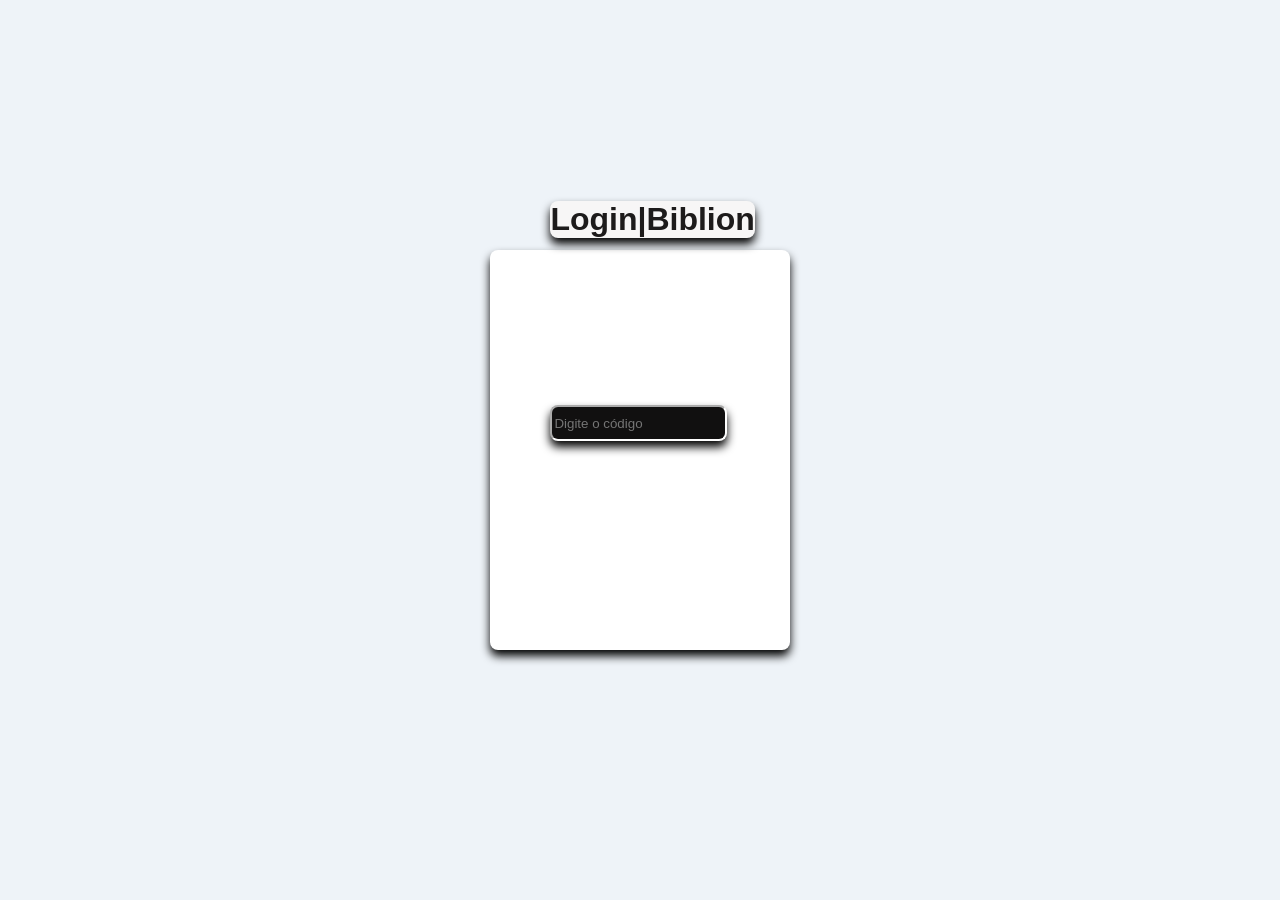
<file: index.html>
<!DOCTYPE html>
<html lang="en">
<head>
    <meta charset="UTF-8">
    <meta name="viewport" content="width=device-width, initial-scale=1.0">
    <title>Verificação</title>
    <link rel="stylesheet" href="./style.css">
</head>
<body>
<div class="Card"><h1 id="title">Login|Biblion </h1>
    <input type="text" placeholder="Digite o código" id="verificar">
    <span id="erro" style="color: red;"></span>
    <details id="oculto" style="display: none;">
        <summary>Verificar Código</summary>
        <p>o código é: "leia"</p>
    </details>
</div>
</body>
<script>
const verify = document.getElementById("verificar");
const erro = document.getElementById("erro");
const oculto = document.getElementById("oculto");
let tenta = 0;
verify.onblur = function(event){
tenta++;
  text = event.target.value

  if (text === "leia"){
    window.location.href = "start.html"
  }else{
    erro.textContent = "Código errado seu betinha"
   
   /*setTimeout(() => {
    window.location.reload()
   },2000);*/
}
if(tenta >= 3){
    oculto.style.display = "block";
}
}
</script>
</html>
</file>
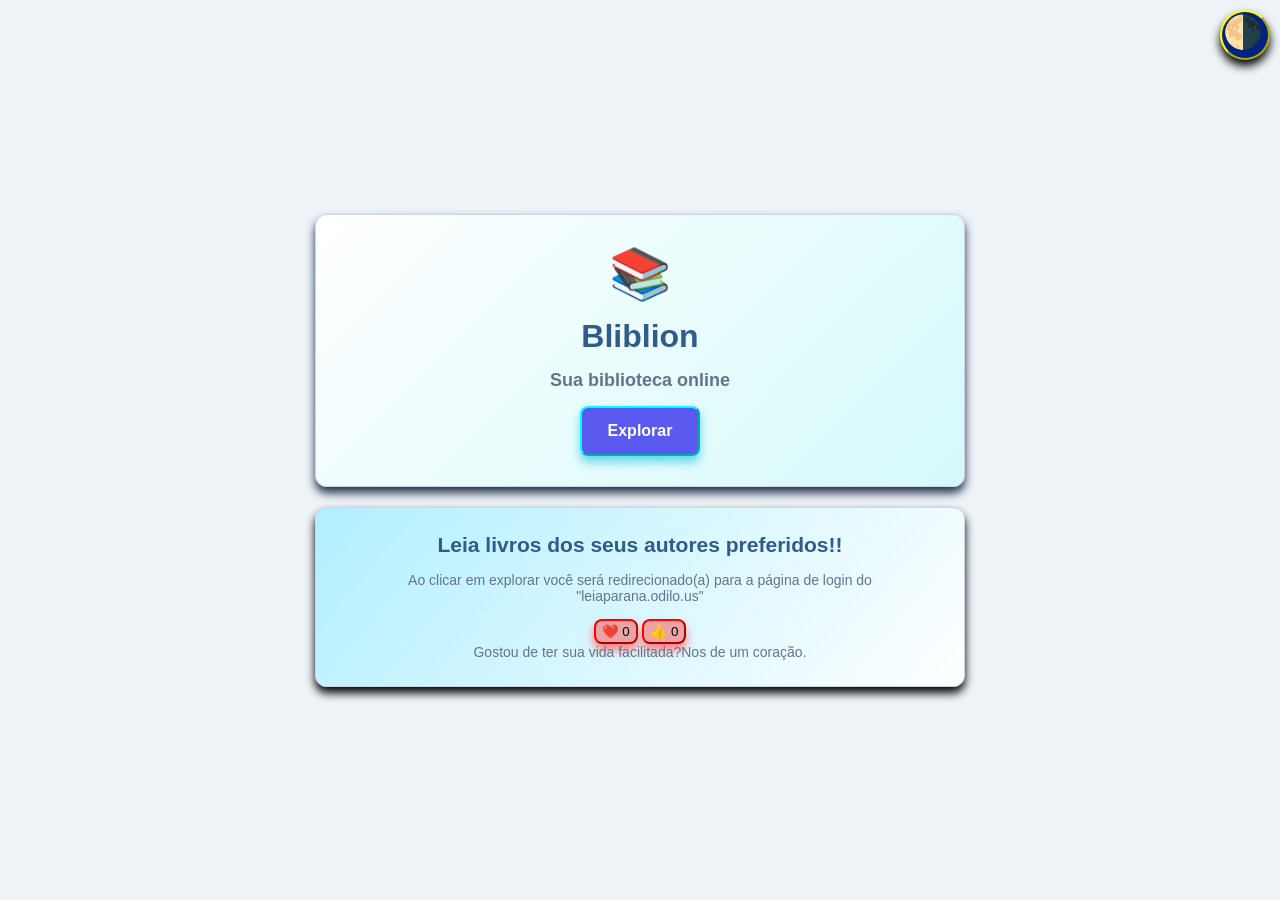
<file: start.html>
<!DOCTYPE html>
<html lang="pt-BR">
  <head>
    <meta charset="UTF-8">
    <meta http-equiv="X-UA-Compatible" content="IE=edge">
    <meta name="viewport" content="width=device-width, initial-scale=1.0">
    <title>Bliblion</title>
    <link rel="stylesheet" href="./style.css">
  </head>
  <body>
    <div class="info-central">
      <div class="icone">📚</div>
      <h1>Bliblion</h1>
      <h2>Sua biblioteca online</h2>
      <a href="">
        <button id="Explor">Explorar</button>
      </a>
    </div>
    <div class="info-2">
      <h3>Leia livros dos seus autores preferidos!!</h3>
      <h6> Ao clicar em explorar você será redirecionado(a) para a página de login do "leiaparana.odilo.us" </h6>
      <main>
        <button id="like">❤️ <span>0</span>
        </button>
        <button id="like">👍 <span>0</span>
        </button>
        <h6>Gostou de ter sua vida facilitada?Nos de um coração.</h6>
      </main>
    </div>
    <div class="popup">
      <h1 id="hasy23has">⚠️</h1>
      <h3 id="hasy23has">Redirecionando...</h3>
      <button id="continuar">Continuar</button>
      <button id="cancelar">Cancelar</button>
    </div>
    <button id="mode">🌗</button>
  </body>
  <script>
    //botão de like
    /*const like = document.querySelector("#like");
    like.addEventListener("click", botaoClicado);

    function botaoClicado(){
        let liketx = like.querySelector("span")
        liketx.textContent++;
    }*/
    const like = document.querySelectorAll("#like")
    like.forEach(lkbtn => {
      let gostou = false;
      lkbtn.onclick = function() {
        if (gostou === false) {
          gostou = true;
          this.querySelector("span").textContent++
        } else {
          this.querySelector("span").textContent--;
          gostou = false
        }
      }
    });
    //pop up de aviso
    let buttonEX = document.querySelector("#Explor")
    buttonEX.addEventListener("click", popup)
    let explorbox = document.querySelector(".popup")

    function popup(event) {
      event.preventDefault()
      explorbox.style.display = "block";
    }
    //manda para o leia parana ao clicar em continuar
    let continuar = document.querySelector("#continuar")
    continuar.addEventListener("click", continuaref);

    function continuaref() {
      window.location.href = "https://accounts.google.com/v3/signin/identifier?continue=https%3A%2F%2Faccounts.google.com%2Fo%2Fsaml2%2Fcontinue%3Fidpid%3DC03fukzmn%26SAMLRequest%3DPD94bWwgdmVyc2lvbj0iMS4wIiBlbmNvZGluZz0iVVRGLTgiIHN0YW5kYWxvbmU9Im5vIj8%[base64]%[base64]%2FY2xpZW50X25hbWU9c2VlZDwvc2FtbDI6SXNzdWVyPjwvc2FtbDJwOkF1dGhuUmVxdWVzdD4%253D%26RelayState%3Dhttps%3A%2F%2Fsir.odilotk.es%2Fcallback%3Fclient_name%253Dseed%26omethod%3DPOST&dsh=S1042350896%3A1785865361443791&faa=1&followup=https%3A%2F%2Faccounts.google.com%2Fo%2Fsaml2%2Fcontinue%3Fidpid%3DC03fukzmn%26SAMLRequest%3DPD94bWwgdmVyc2lvbj0iMS4wIiBlbmNvZGluZz0iVVRGLTgiIHN0YW5kYWxvbmU9Im5vIj8%[base64]%[base64]%2FY2xpZW50X25hbWU9c2VlZDwvc2FtbDI6SXNzdWVyPjwvc2FtbDJwOkF1dGhuUmVxdWVzdD4%253D%26RelayState%3Dhttps%3A%2F%2Fsir.odilotk.es%2Fcallback%3Fclient_name%253Dseed%26omethod%3DPOST&passive=1209600&flowName=GlifWebSignIn&flowEntry=ServiceLogin&ifkv=Ac50bxvp3hY24vFbj-nn-CDe0yxeovB1xIWJ7s9HSBD_l2lkVPTpIHj3AbQ-FpjszNDhFQ1bThZ5vQ"
    }
    //botão de cancelar
    let cancelar = document.querySelector("#cancelar")
    cancelar.addEventListener("click", cancelar1)

    function cancelar1() {
      explorbox.style.display = "none";
    }

//Modo Escuro KKKKKKKKKKKKK pai manja.
const mode = document.querySelector("#mode");
mode.textContent
mode.onclick = function () {
    document.body.classList.toggle("dark"); //aplica o modo escuro das parada lá
    if(mode.textContent === "🌗"){ //se o botão com o id "mode" tiver um conteudo de texto assim, então ele altera para o do sol e vice versa
      mode.textContent = "🌞"
      }
      else {
        mode.textContent = "🌗"
      }
    
}


  </script>
</html>
</file>
<file: style.css>
body {
  margin: 0;
  min-height: 100vh;
  padding: 30px 0;

  display: flex;
  flex-direction: column;
  justify-content: center;
  align-items: center;

  gap: 20px;

  background-color: #eef3f8;

  font-family: Arial, sans-serif;

  box-sizing: border-box;
}

.info-central {
  width: 650px;

  background: linear-gradient(135deg, #ffffff, #d4f9fa);
  color: #24324a;

  display: flex;
  flex-direction: column;

  justify-content: center;
  align-items: center;

  text-align: center;

  gap: 15px;
  padding: 30px 20px;

  box-sizing: border-box;

  border-radius: 12px;
  border: 1px solid #cbd5e1;
  box-shadow: 0px 6px 10px;
}

.icone {
  font-size: 50px;
}

.info-central h1,
.info-central h2 {
  margin: 0;
}

.info-central h1 {
  color: #315b8a;
}

.info-central h2 {
  font-size: 18px;
  color: #64748b;
}

.info-central a {
  display: flex;
  justify-content: center;
  align-items: center;

  text-decoration: none;
}

#Explor {
  width: 120px;
  height: 50px;

  background-color: rgb(90, 90, 240);

  border-radius: 8px;
  border-color: aqua;

  color: white;

  font-size: medium;
  font-weight: bold;

  cursor: pointer;
  box-shadow: 0px 6px 10px rgb(98, 214, 235);
}

#Explor:hover {
 transition: all 0.7s ease;
  background-color: blue;
  transform: scale(1.05);
}

.info-2 {
  width: 650px;
  min-height: 180px;

  background: linear-gradient(130deg, #b1efff, #ffffff);
  color: #fdfdfd;

  display: flex;
  flex-direction: column;

  justify-content: center;
  align-items: center;

  text-align: center;

  gap: 15px;
  padding: 25px 30px;

  box-sizing: border-box;

  border-radius: 12px;
  border: 1px solid #cbd5e1;
  box-shadow: 0px 6px 10px black;
}

.info-2 h3,
.info-2 h6 {
  margin: 0;
  text-align: center;
}

.info-2 h3 {
  color: #315b8a;
  font-size: 21px;
}

.info-2 h6 {
  color: #64748b;
  font-size: 14px;
  font-weight: normal;
}

@media (max-width: 700px) {
  .info-central,
  .info-2 {
    width: 90%;
  }
}

.popup {
  display: none;
  width: 300px;
  padding: 20px;
  background: rgb(255, 252, 252);
  border-radius: 10px;
  position: fixed;
  top: 50%;
  left: 50%;
  transform: translate(-50%, -50%);
  outline-color: black;
  box-shadow: 0px 10px 30px rgba(0, 0, 0, 0.974);
  border: 4px, rgb(169, 164, 164);
}

#continuar {
  height: 50px;
  background-color: rgb(2, 131, 2);

  border-radius: 8px;
  border-color: green;

  color: white;

  font-size: medium;
  font-weight: bold;

  cursor: pointer;
  box-shadow: 0px 6px 10px rgb(130, 253, 142);
}
#continuar:hover{
  background-color: rgb(0, 255, 0);
  transition: all 0.5s ease;
  transform: scale(1.05);
}

#cancelar {
  height: 50px;
  background-color: red;
  border-radius: 8px;
  border-color: red;
  color: white;
  font-size: medium;
  font-weight: bold;
  cursor: pointer;
  box-shadow: 0px 6px 10px rgb(255, 117, 117);
}
#cancelar:hover {
  background-color: #e11b1b;
  transition: all 0.5s ease;
  transform: scale(1.05);
} 

#hasy23has {
  text-align: center;
  background: linear-gradient(110deg, rgb(254, 255, 255), rgb(255, 255, 255));
  padding: 10px;
  border-radius: 15px;
  box-shadow: 0px 6px 10px rgb(193, 191, 191);
}

#like {
  height: 25px;
  background: #eaa4a4;
  border-radius: 8px;
  border-color: red;
  box-shadow: 0px 6px 10px rgb(253, 125, 125);
}
#like:hover{
  background-color: #ee2f2f;
  transition: all 0.5s ease;
  transform: scale(1.05);
}

/* chá eu resumi para n esquecer, lá no js eu criei uma variavel que armazena o botão, e ai criei uma função que
 ao clicar no botão
ela troca <body> por <body class="dark"> e então retira as cores do css original e muda por esse, e vice versa*/ 
* {
  transition: all 0.3s ease;

}
body.dark {
    background: black;
}

body.dark .info-central {
    background: linear-gradient(135deg, black, gray);
    color: white;
}

body.dark .info-2 {
    background: linear-gradient(130deg, gray, black);
    color: white;
}

body.dark .info-central h1,
body.dark .info-central h2,
body.dark .info-2 h3,
body.dark .info-2 h6 {
    color: white;
}

body.dark #mode {
  background-color: rgb(255, 200, 3);
  color: black;
  border-color:rgb(243, 244, 246);
  box-shadow: 0px 6px 10px rgb(252, 252, 251);
}

#mode {
  display: flex;
  height: 50px;
  width: 50px;
  background: #03217e;
  border-radius: 50%;
  border-color: rgb(255, 255, 1);
  box-shadow: 0px 6px 10px rgb(2, 2, 2);
  color: black;
  justify-content: flex-start;

  right: 10px !important;
  position: fixed;
  top: 10px;
  bottom: 16px;
  font-size: 32px;
  padding: 1px;
  size: 20px;
  transition: all 0.7s ease;
}
#mode:hover {
  transition: all 0.5s ease;
  transform: scale(1.05);
}
#verificar {
  position: fixed;
  height: 30px;
  background-color: rgb(17, 16, 16);
  color: white;
  display: flex;
  box-shadow: 0px 6px 10px black;
  border-radius: 8px;
  border-color: rgb(255, 255, 255);
  top: 45%;
  left: 43%;

}
#verificar:hover {
  background-color: rgb(46, 45, 45);
  transition: all 0.5s ease;
  transform: scale(1.05);

}
#erro{
display: flex;
height: 20px;
position: fixed;
top: 55%;
left: 43%;
text-align: center;
background-color: rgb(230, 247, 245);
box-shadow: 0px 6px 10px black; 
border-radius: 8px;
}
#erro:hover {
background-color: gray;
transition: all 0.5s ease;
transform: scale(1.05);
}

#oculto {
  color: black;
  background-color: rgb(255, 255, 255);
  position: fixed;
  top: 60%;
  left: 43%;
}
#oculto:hover {
  transition: all 0.5s ease;
  transform: scale(1.05);
}
#title {
  color: rgb(29, 27, 27);
  position: fixed;
  top: 20%;
  left: 43%;
  text-align: center;
  margin-bottom: 20px;
  font-style: bold;
  font-family: 'Segoe UI', Tahoma, Geneva, Verdana, sans-serif;
  box-shadow: 0px 6px 10px black;
  background-color: rgb(247, 246, 246);
  border-radius: 8px;
  border-color: rgb(7, 6, 6);

}
.Card {
  width: 300px;
  height: 400px;
  align-items: center;
  justify-content: center;
  background-color: rgb(255, 255, 255);
  box-shadow: 0px 6px 10px black;
  border-radius: 8px;


}
</file>
